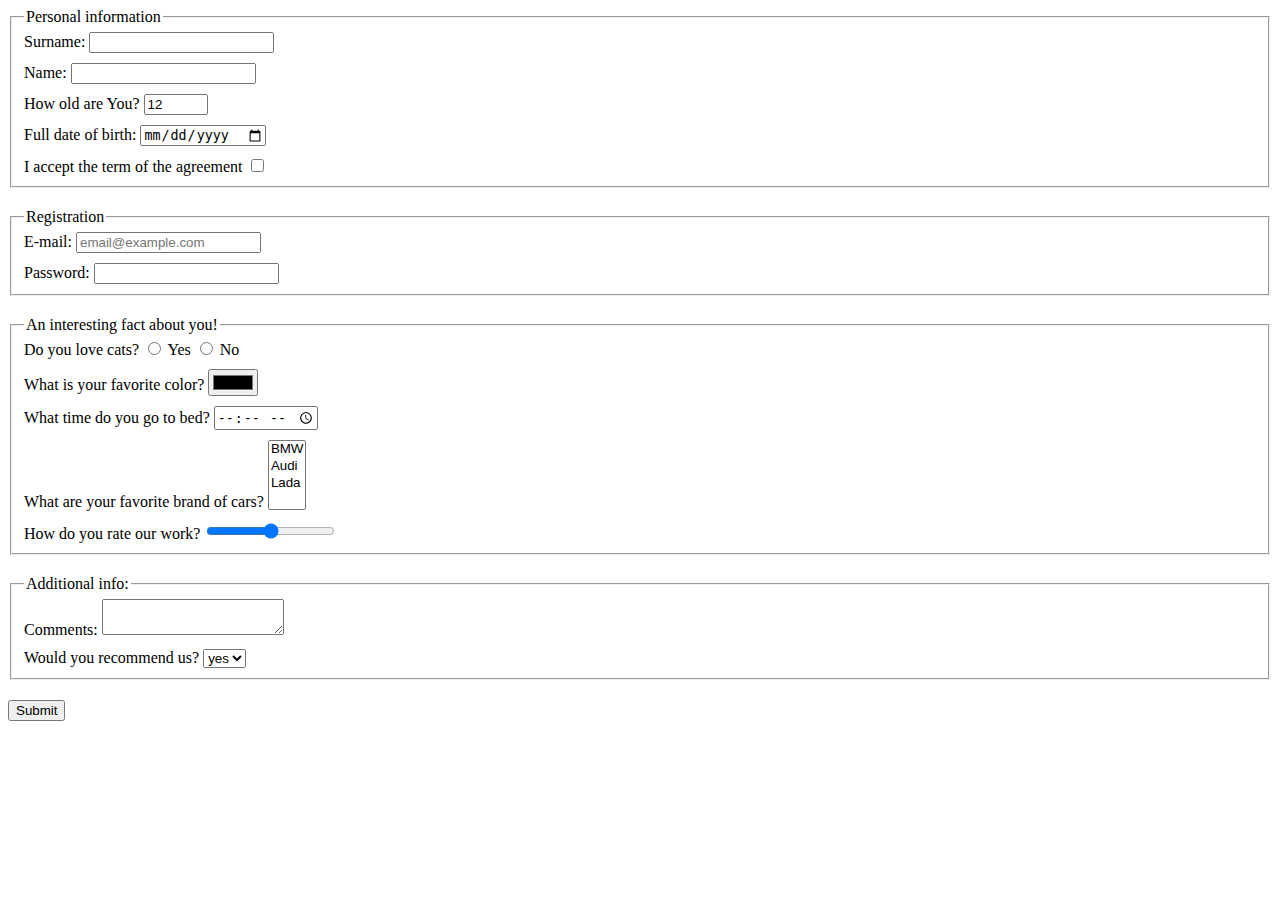
<file: index.html>
<!doctype html><html lang="en"><head><meta charset="UTF-8"><meta name="viewport" content="width=device-width, user-scalable=no, initial-scale=1.0, maximum-scale=1.0, minimum-scale=1.0"><meta http-equiv="X-UA-Compatible" content="ie=edge"><title>HTML Form</title><link rel="stylesheet" href="style.921aea15.css"></head><body> <form action="https://mate-academy-form-lesson.herokuapp.com/create-application" method="POST" onsibmit="onSubmit()" class="form"> <fieldset class="fiel__box"> <legend> Personal information </legend> <label for="Surname" class="box surname"> Surname: <input type="text" id="Surname" name="Surname" required> </label> <label for="Name" class="box name"> Name: <input type="text" id="Name" name="Name" required> </label> <label class="box old" for="number"> How old are You? <input type="number" id="number" min="0" max="100" value="12" required> </label> <label class="box birth" for="date"> Full date of birth: <input type="date" name="date" id="date" required> </label> <label class="box accept" for="accept"> I accept the term of the agreement <input type="checkbox" name="checkbox" id="accept" required> </label> </fieldset> <fieldset class="fiel__box"> <legend> Registration </legend> <label class="box email" for="email"> E-mail: <input placeholder="email@example.com" type="email" name="email" id="email" required> </label> <label class="box box1 password" for="password"> Password: <input type="password" name="password" id="password" required pattern="\d+" minlength="5" maxlength="10"> </label> </fieldset> <fieldset class="fiel__box"> <legend> An interesting fact about you! </legend> <div class="box form__box yes__no"> Do you love cats? <label for="yes"> <input type="radio" name="yes" value="y" id="yes"> Yes </label> <label for="no"> <input type="radio" name="yes" value="n" id="no"> No </label> </div> <label class="box form__box color" for="color"> What is your favorite color? <input type="color" id="color" name="color"> </label> <label class="box form__box time" for="time"> What time do you go to bed? <input type="time" name="time" id="time"> </label> <label class="box form__box car" for="car"> What are your favorite brand of cars? <select name="car" id="car" multiple> <option value="car1">BMW</option> <option value="car2">Audi</option> <option value="car3">Lada</option> <option value=""></option> </select> </label> <label class="box form__box work" for="work"> How do you rate our work? <input type="range" step="10" name="work" id="work"> </label> </fieldset> <fieldset class="fiel__box"> <legend>Additional info:</legend> <label class="box form__box" for="Comments"> Comments: <textarea name="Comments" id="Comments" cols="20" rows="2"></textarea> </label> <label class="box form__box" for="recommend"> Would you recommend us? <select name="recommend" id="recommend"> <option value="yes">yes</option> <option value="no">no</option> </select> </label> </fieldset> <button type="submit">Submit</button> </form> <script type="text/javascript" src="main.e97352c4.js"></script> </body></html>
</file>
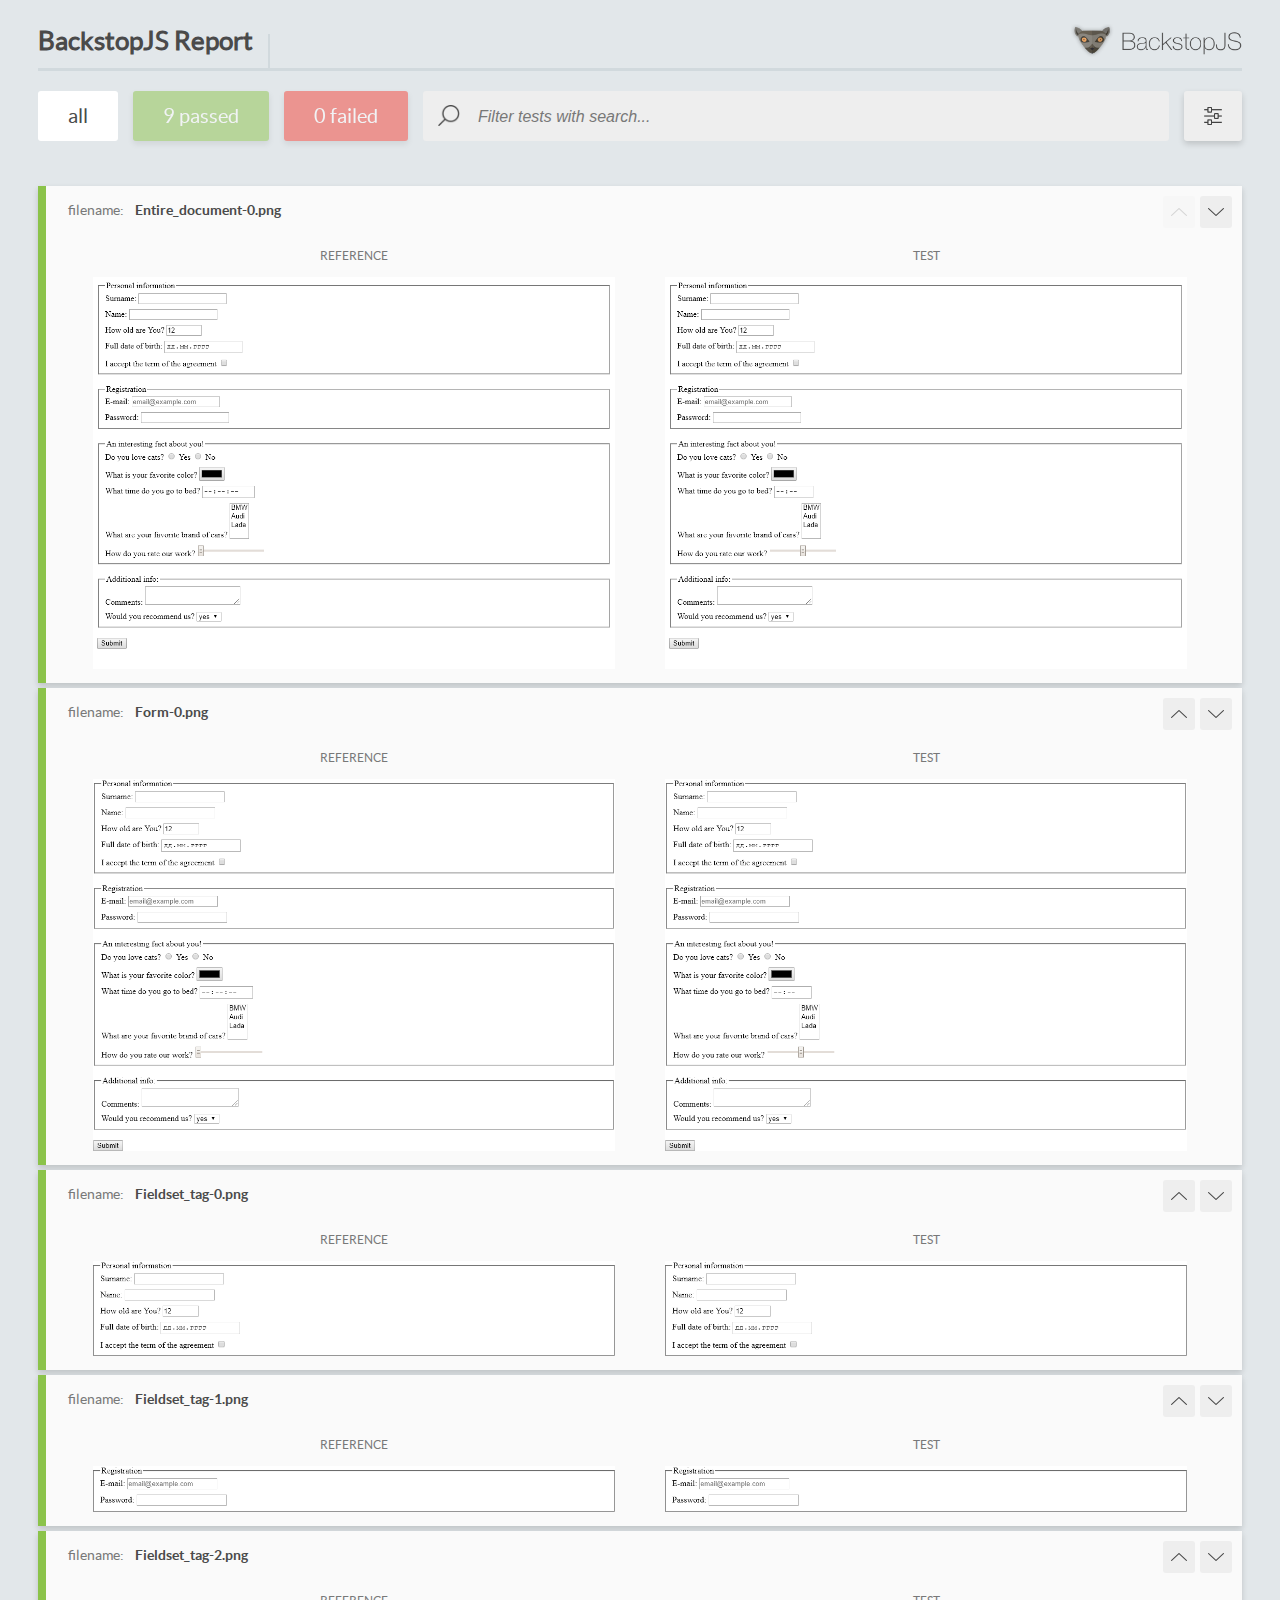
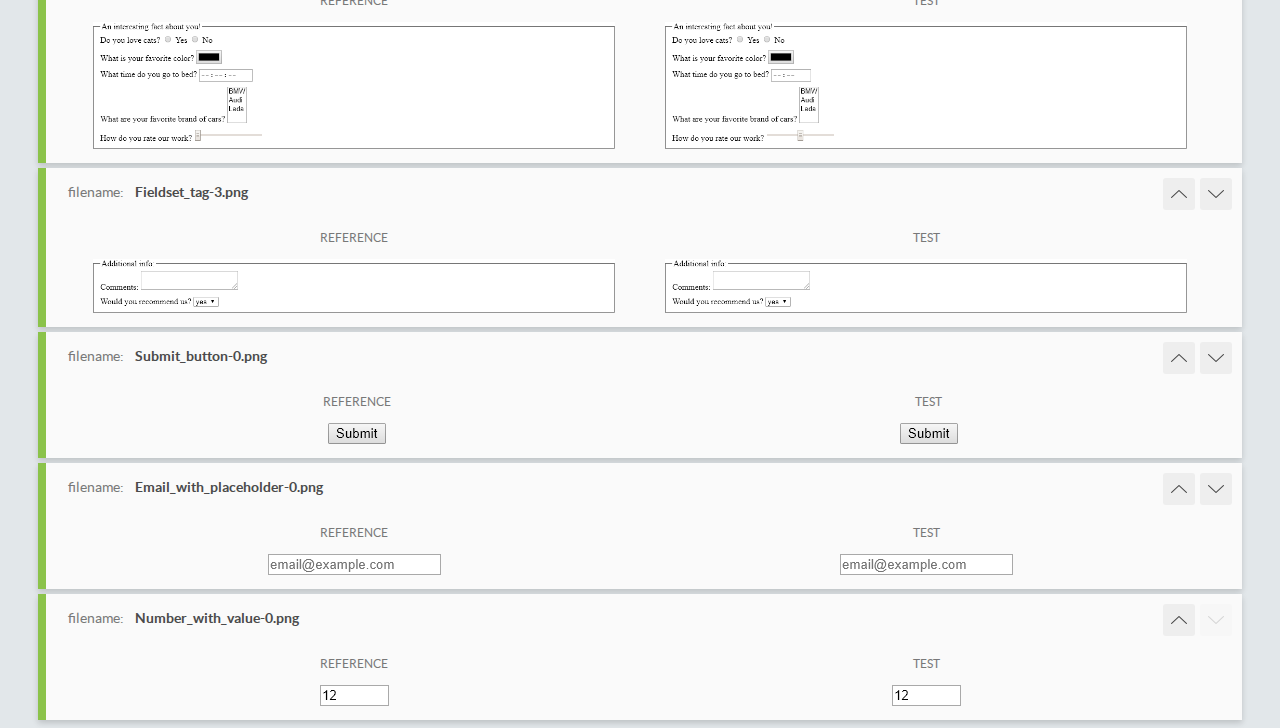
<file: report/html_report/index.html>
<!DOCTYPE html>
<html>
  <head>
    <meta charset="utf-8">
    <title>BackstopJS Report</title>

    <style>
      @font-face {
          font-family: 'latoregular';
          src: url('./assets/fonts/lato-regular-webfont.woff2') format('woff2'),
              url('./assets/fonts/lato-regular-webfont.woff') format('woff');
          font-weight: 400;
          font-style: normal;
      }
      @font-face {
          font-family: 'latobold';
          src: url('./assets/fonts/lato-bold-webfont.woff2') format('woff2'),
              url('./assets/fonts/lato-bold-webfont.woff') format('woff');
          font-weight: 700;
          font-style: normal;
      }

      .ReactModal__Body--open {
          overflow: hidden;
      }
      .ReactModal__Body--open .header {
        display: none;
      }

    </style>
  </head>
  <body style="background-color: #E2E7EA">
    <div id="root">

    </div>
    <script type="text/javascript">
      function report (report) { // eslint-disable-line no-unused-vars
        window.tests = report;
      }
    </script>
    <script type="text/javascript" src="config.js"></script>
    <script type="text/javascript" src="index_bundle.js"></script>
  </body>
</html>
</file>
<file: style.921aea15.css>
.fiel__box{display:block;margin-bottom:20px}.fiel__box:last-child{margin-bottom:0}.box{display:block;padding-bottom:10px}.box:last-child{padding-bottom:0}
/*# sourceMappingURL=style.921aea15.css.map */
</file>
